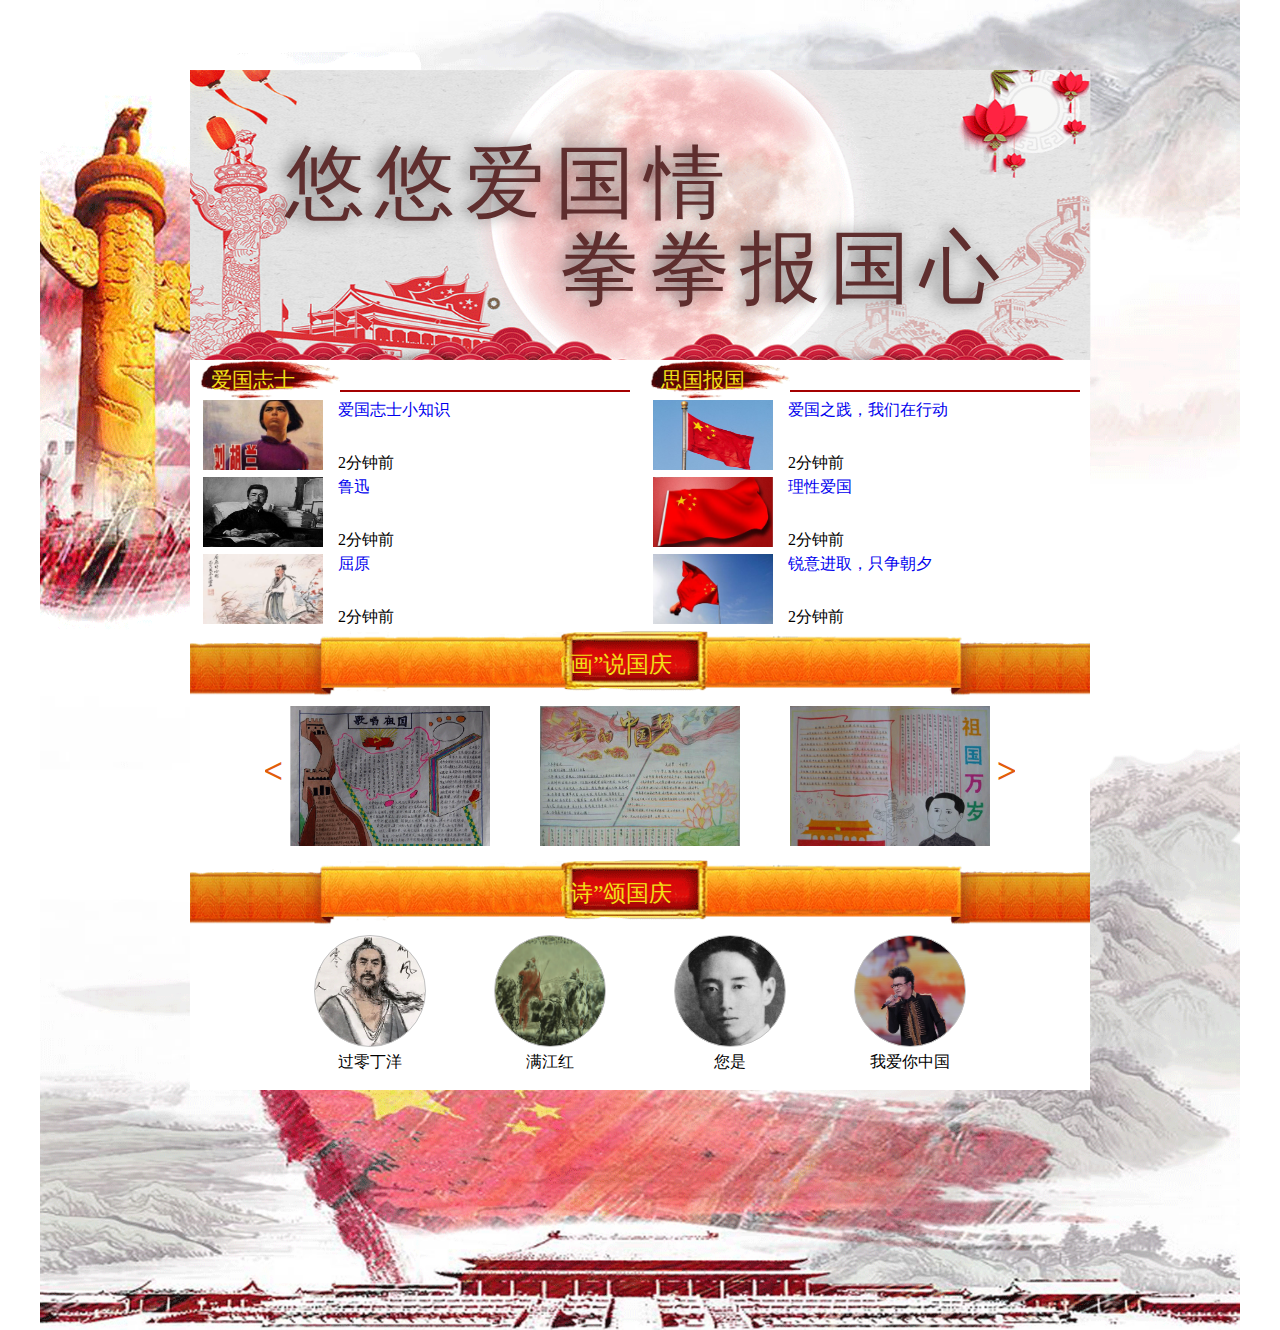
<file: national/nation.html>
<!doctype html>
<html lang="en">
<head>
	<meta charset="UTF-8">
	<title>国庆节</title>
	<link rel="stylesheet" type="text/css" href="nation.css" />
</head>
<body>
	<div class="container">
		<div class="sidebar">			
		</div>
		<div class="main">
			<div class="top">
                <img src="./nation/5.png">
				<p id="p1">悠悠爱国情</p>
				<p id="p2">拳拳报国心</p>
			</div>
			<div class="column1">
				<div class="left">
					<div class="nav">
					    <p>爱国志士</p>	
					</div>
					<div class="line">
					</div>
					<div class="news">
						<div class="up">
							<div class="case">
								<img src="./nation/left_1.png">
							</div>
							<a href="nation1.html"><h3>爱国志士小知识</h3></a>	
							<br><h4>2分钟前</h4>  
						</div>
						<div class="up">
							<div class="case">
								<img src="./nation/left_2.png">
							</div>
							<a href="nation2.html"><h3>鲁迅</h3>
							</a>			
							<br><h4>2分钟前</h4>
						</div>
						<div class="up">
							<div class="case">
								<img src="./nation/left_3.png">
							</div>
							<a href="nation3.html"><h3>屈原</h3>
							</a>			
							<br><h4>2分钟前</h4>
						</div>
					</div>
				</div>
				<div class="right">
					<div class="nav">
					    <p>思国报国</p>	
					</div>
					<div class="line">
					</div>
					<div class="news">
						<div class="up">
							<div class="case">
								<img src="./nation/right_4.png">
							</div>
							<a href="nation4.html"><h3>爱国之践，我们在行动</h3></a>	
							<br><h4>2分钟前</h4>
						</div>
						<div class="up">
							<div class="case">
								<img src="./nation/right_5.png">
							</div>
							<a href="nation5.html"><h3>理性爱国</h3></a>		
							<br><h4>2分钟前</h4>
						</div>
						<div class="up">
							<div class="case">
								<img src="./nation/right_6.png">
							</div>
							<a href="nation6.html"><h3>锐意进取，只争朝夕</h3></a>
							<br><h4>2分钟前</h4>
						</div>
					</div>
				</div>
			</div>
			<div class="column2">
				<div class="nav">
				    <p>“画”说国庆</p>	
				</div>
                <div class="content" id="content">
                    <div id="list" style="left:-500px">
                    	<img src="./nation/07.png" class="set" alt="" title="">
                        <img src="./nation/08.png" class="set" alt="" title="">
                        <img src="./nation/01.png" class="set" alt="" title="">
                        <img src="./nation/02.png" class="set" alt="" title="">
                        <img src="./nation/03.png" class="set" alt="" title="">
                        <img src="./nation/04.png" class="set" alt="" title="">
                        <img src="./nation/05.png" class="set" alt="" title="">
                        <img src="./nation/06.png" class="set" alt="" title="">
                        <img src="./nation/07.png" class="set" alt="" title="">
                        <img src="./nation/08.png" class="set" alt="" title="">
                        <img src="./nation/01.png" class="set" alt="" title="">
                        <img src="./nation/02.png" class="set" alt="" title="">
                        <img src="./nation/03.png" class="set" alt="" title="">
                    </div>
                    <div id="buttons">
                        <span index="1" class="on"></span>
                        <span index="2" class=""></span>
                        <span index="3" class=""></span>
                        <span index="4" class=""></span>
                        <span index="5" class=""></span>
                        <span index="6" class=""></span> 
                        <span index="7" class=""></span> 
                        <span index="8" class=""></span>  
                    </div>
                    <a id="prev" class="arrow"><</a>
                    <a id="next" class="arrow">></a>
                </div>
			</div>
			<div class="column3">
			    <div class="nav">
			        <p>“诗”颂国庆</p>	
				</div>
                <div class="content">
                	<a href="nation7.html">
                		<div class="poem" id="poem1">
                		    <div class="circle" id="circle1"></div>
                		    <p>过零丁洋</p>
                	    </div>
                    </a>
                	<a href="nation8.html">
                		<div class="poem">
                		    <div class="circle" id="circle2"></div>
                		    <p>满江红</p>
                	    </div>
                    </a>
                	<a href="nation9.html">
                		<div class="poem">
                		    <div class="circle" id="circle3"></div>
                		    <p>您是</p>
                	    </div>
                    </a>
                	<a href="nation10.html">
                		<div class="poem">
                		    <div class="circle" id="circle4"></div>
                		    <p>我爱你中国</p>
                	    </div>
                    </a>
                </div>
			</div>
		</div>	
	</div>
	<script type="text/javascript" src="nation.js"></script>

</body>
</html>
</file>
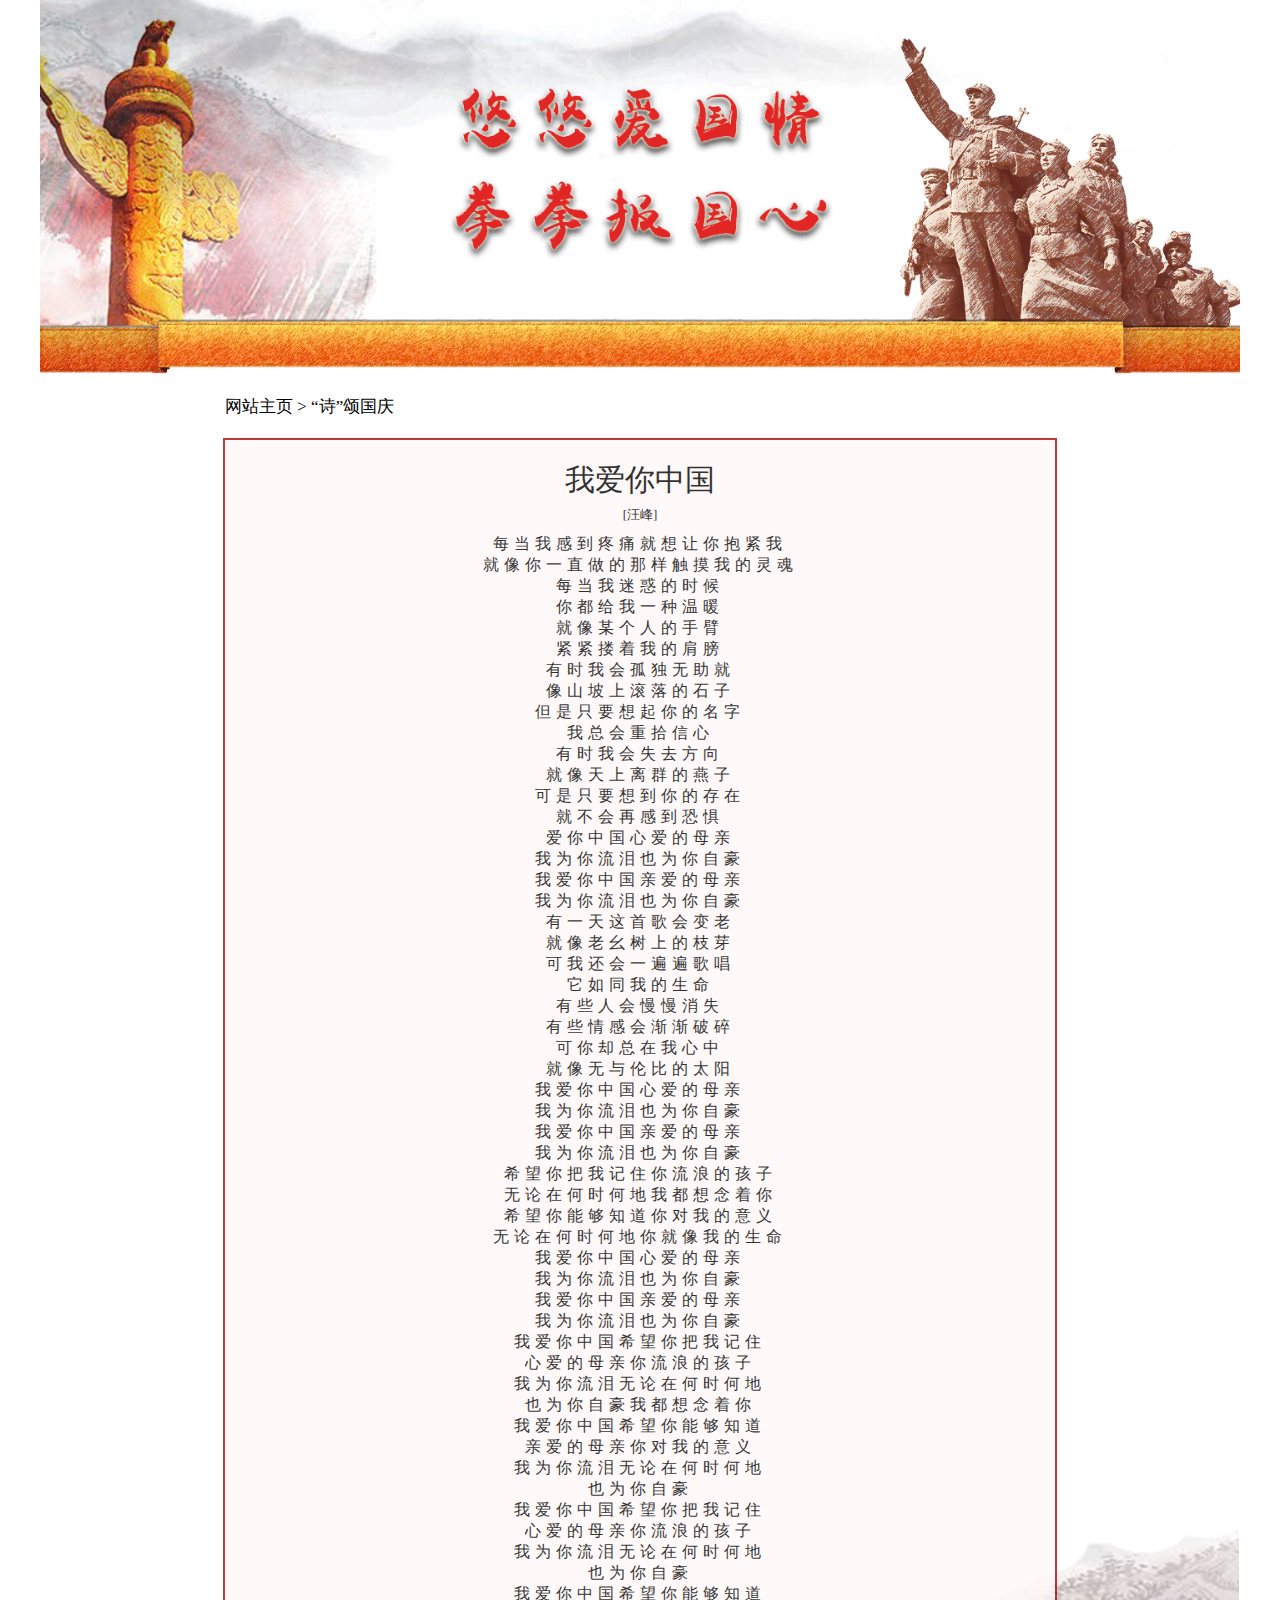
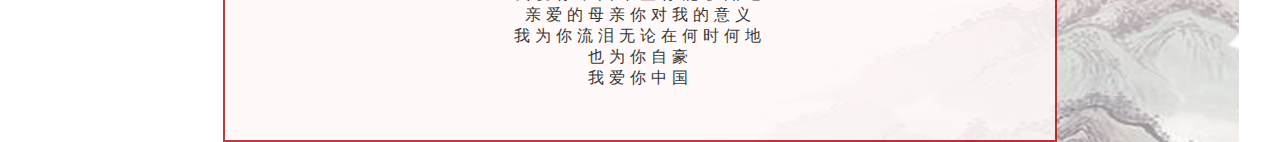
<file: national/nation10.html>
<!doctype html>
<html lang="en">
<head>
	<meta charset="UTF-8">
	<title>nation3</title>
	<link rel="stylesheet" type="text/css" href="h2_nation.css" />
</head>
<body>
	<div class="content">
	    <div class="top">
	    </div>
	    <div class="main" id="main10">
		    <div class="nav">
			    <p>网站主页 > “诗”颂国庆</p>
			</div>   
			<div class="box10">
				<p class="title">我爱你中国</p>
				<p class="name">[汪峰]</p>
				<p class="text">
				    每当我感到疼痛就想让你抱紧我<br>
                    就像你一直做的那样触摸我的灵魂<br>
                    每当我迷惑的时候<br>
                    你都给我一种温暖<br>
                    就像某个人的手臂<br>
                    紧紧搂着我的肩膀<br>
                    有时我会孤独无助就<br>
                    像山坡上滚落的石子<br>
                    但是只要想起你的名字<br>
                    我总会重拾信心<br>
                    有时我会失去方向<br>
                    就像天上离群的燕子<br>
                    可是只要想到你的存在<br>
                    就不会再感到恐惧<br>
                    爱你中国心爱的母亲<br>
                    我为你流泪也为你自豪<br>
                    我爱你中国亲爱的母亲<br>
                    我为你流泪也为你自豪<br>
                    有一天这首歌会变老<br>
                    就像老幺树上的枝芽<br>
                    可我还会一遍遍歌唱<br>
                    它如同我的生命<br>
                    有些人会慢慢消失<br>
                    有些情感会渐渐破碎<br>
                    可你却总在我心中<br>
                    就像无与伦比的太阳<br>
                    我爱你中国心爱的母亲<br>
                    我为你流泪也为你自豪<br>
                    我爱你中国亲爱的母亲<br>
                    我为你流泪也为你自豪<br>
                    希望你把我记住你流浪的孩子<br>
                    无论在何时何地我都想念着你<br>
                    希望你能够知道你对我的意义<br>
                    无论在何时何地你就像我的生命<br>
                    我爱你中国心爱的母亲<br>
                    我为你流泪也为你自豪<br>
                    我爱你中国亲爱的母亲<br>
                    我为你流泪也为你自豪<br>
                    我爱你中国希望你把我记住<br>
                    心爱的母亲你流浪的孩子<br>
                    我为你流泪无论在何时何地<br>
                    也为你自豪我都想念着你<br>
                    我爱你中国希望你能够知道<br>
                    亲爱的母亲你对我的意义<br>
                    我为你流泪无论在何时何地<br>
                    也为你自豪<br>
                    我爱你中国希望你把我记住<br>
                    心爱的母亲你流浪的孩子<br>
                    我为你流泪无论在何时何地<br>
                    也为你自豪<br>
                    我爱你中国希望你能够知道<br>
                    亲爱的母亲你对我的意义<br>
                    我为你流泪无论在何时何地<br>
                    也为你自豪<br>
                    我爱你中国<br>
				</p>
		    </div>
	    </div> 
	</div>
</body>
</html>
</file>
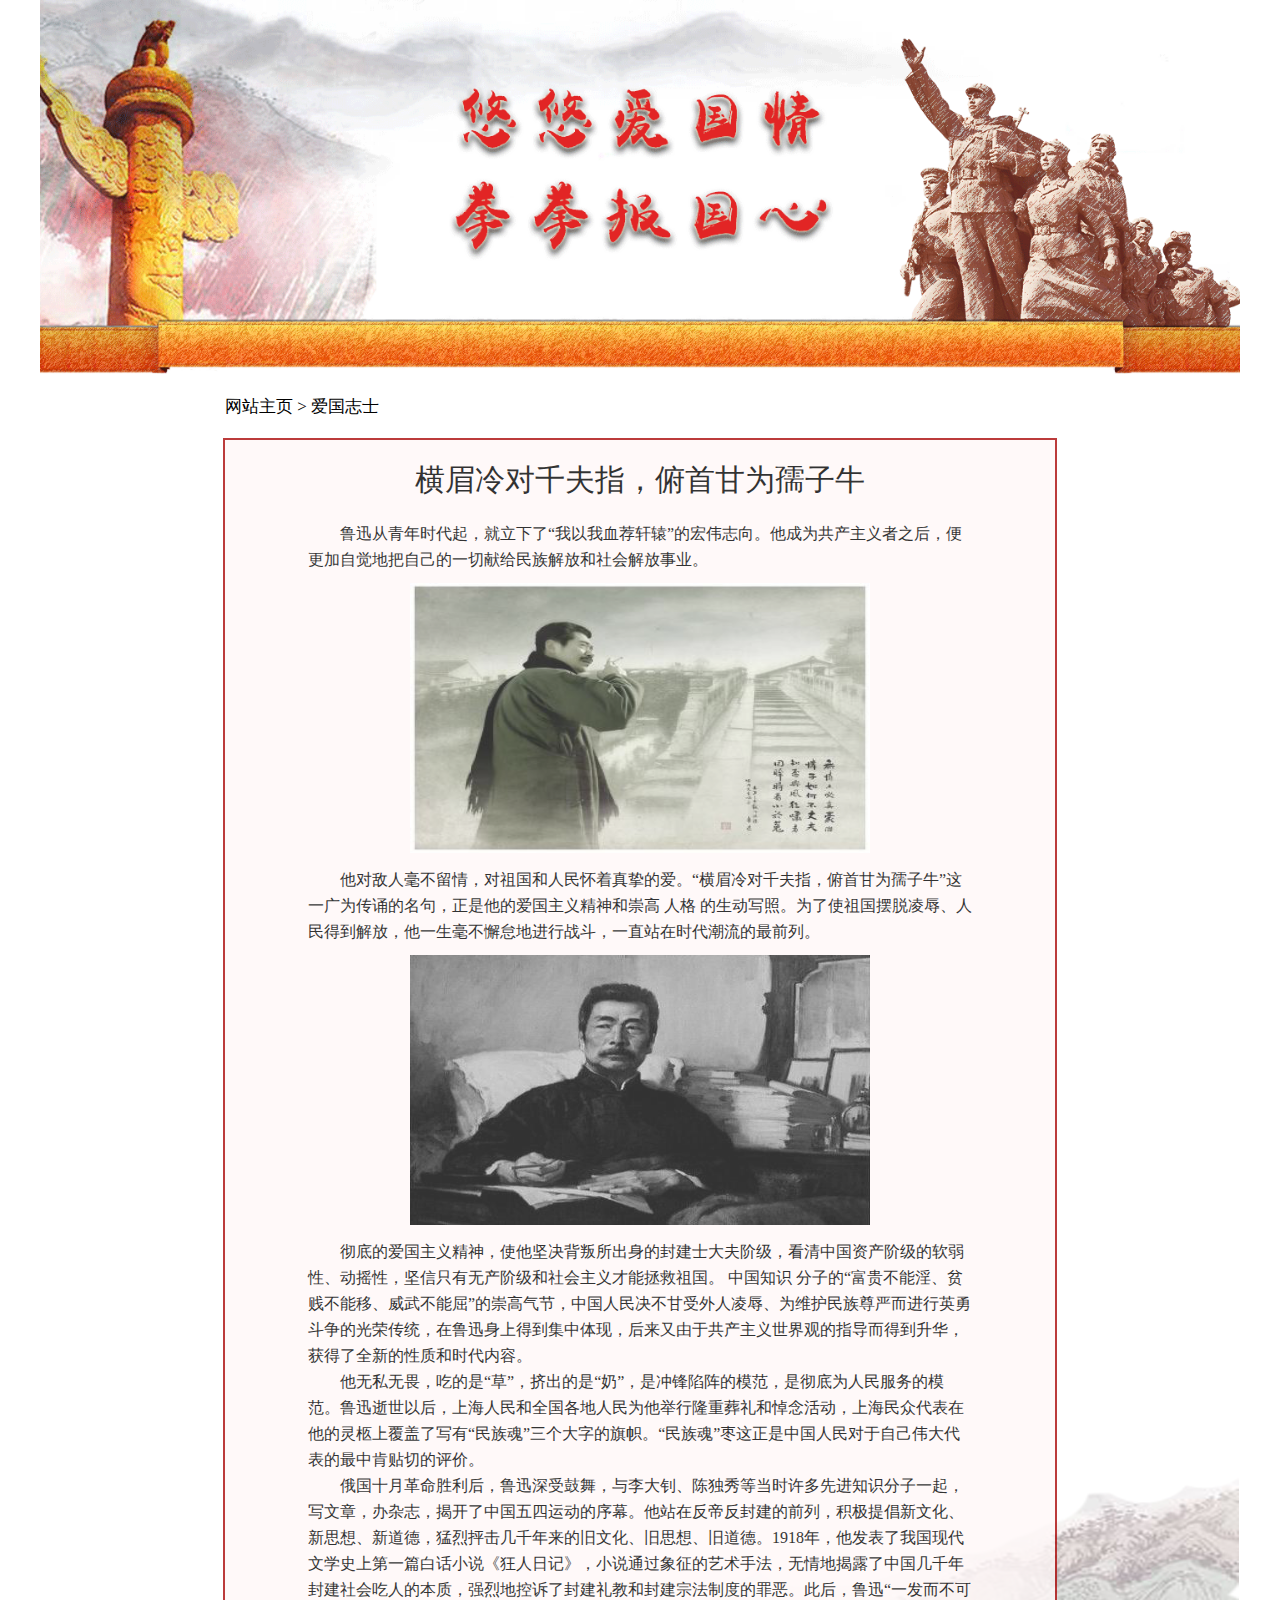
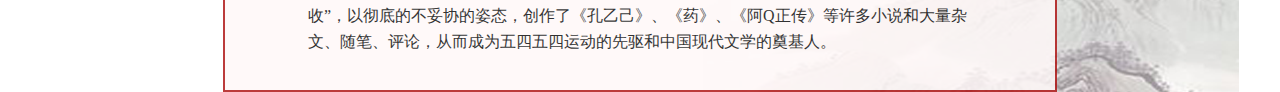
<file: national/nation2.html>
<!DOCTYPE html>
<html lang="en">
<head>
	<meta charset="UTF-8">
	<title>鲁迅</title>
	<link rel="stylesheet" type="text/css" href="h2_nation.css" />
</head>
<body>
    <div class="content">
	    <div class="top">
	    </div>
	    <div class="main" id="main2">
		    <div class="nav">
			    <p>网站主页 > 爱国志士</p>
			</div>   
			<div class="box2">
				<p class="title">横眉冷对千夫指，俯首甘为孺子牛</p>
				<p class="text">
				   　　鲁迅从青年时代起，就立下了“我以我血荐轩辕”的宏伟志向。他成为共产主义者之后，便更加自觉地把自己的一切献给民族解放和社会解放事业。
				</p>
				<img src="./static/2_2_1.png">
				<p class="text">
				    　　他对敌人毫不留情，对祖国和人民怀着真挚的爱。“横眉冷对千夫指，俯首甘为孺子牛”这一广为传诵的名句，正是他的爱国主义精神和崇高 人格 的生动写照。为了使祖国摆脱凌辱、人民得到解放，他一生毫不懈怠地进行战斗，一直站在时代潮流的最前列。
				</p>
					<img src="./static/2_2_2.png">
				<p class="text"> 
				    　　彻底的爱国主义精神，使他坚决背叛所出身的封建士大夫阶级，看清中国资产阶级的软弱性、动摇性，坚信只有无产阶级和社会主义才能拯救祖国。 中国知识 分子的“富贵不能淫、贫贱不能移、威武不能屈”的崇高气节，中国人民决不甘受外人凌辱、为维护民族尊严而进行英勇斗争的光荣传统，在鲁迅身上得到集中体现，后来又由于共产主义世界观的指导而得到升华，获得了全新的性质和时代内容。<br>
                    　　他无私无畏，吃的是“草”，挤出的是“奶”，是冲锋陷阵的模范，是彻底为人民服务的模范。鲁迅逝世以后，上海人民和全国各地人民为他举行隆重葬礼和悼念活动，上海民众代表在他的灵柩上覆盖了写有“民族魂”三个大字的旗帜。“民族魂”枣这正是中国人民对于自己伟大代表的最中肯贴切的评价。<br>
                    　　俄国十月革命胜利后，鲁迅深受鼓舞，与李大钊、陈独秀等当时许多先进知识分子一起，写文章，办杂志，揭开了中国五四运动的序幕。他站在反帝反封建的前列，积极提倡新文化、新思想、新道德，猛烈抨击几千年来的旧文化、旧思想、旧道德。1918年，他发表了我国现代文学史上第一篇白话小说《狂人日记》，小说通过象征的艺术手法，无情地揭露了中国几千年封建社会吃人的本质，强烈地控诉了封建礼教和封建宗法制度的罪恶。此后，鲁迅“一发而不可收”，以彻底的不妥协的姿态，创作了《孔乙己》、《药》、《阿Q正传》等许多小说和大量杂文、随笔、评论，从而成为五四五四运动的先驱和中国现代文学的奠基人。
				</p>
		    </div>
	    </div>
	</div>
</body>
</html>
</file>
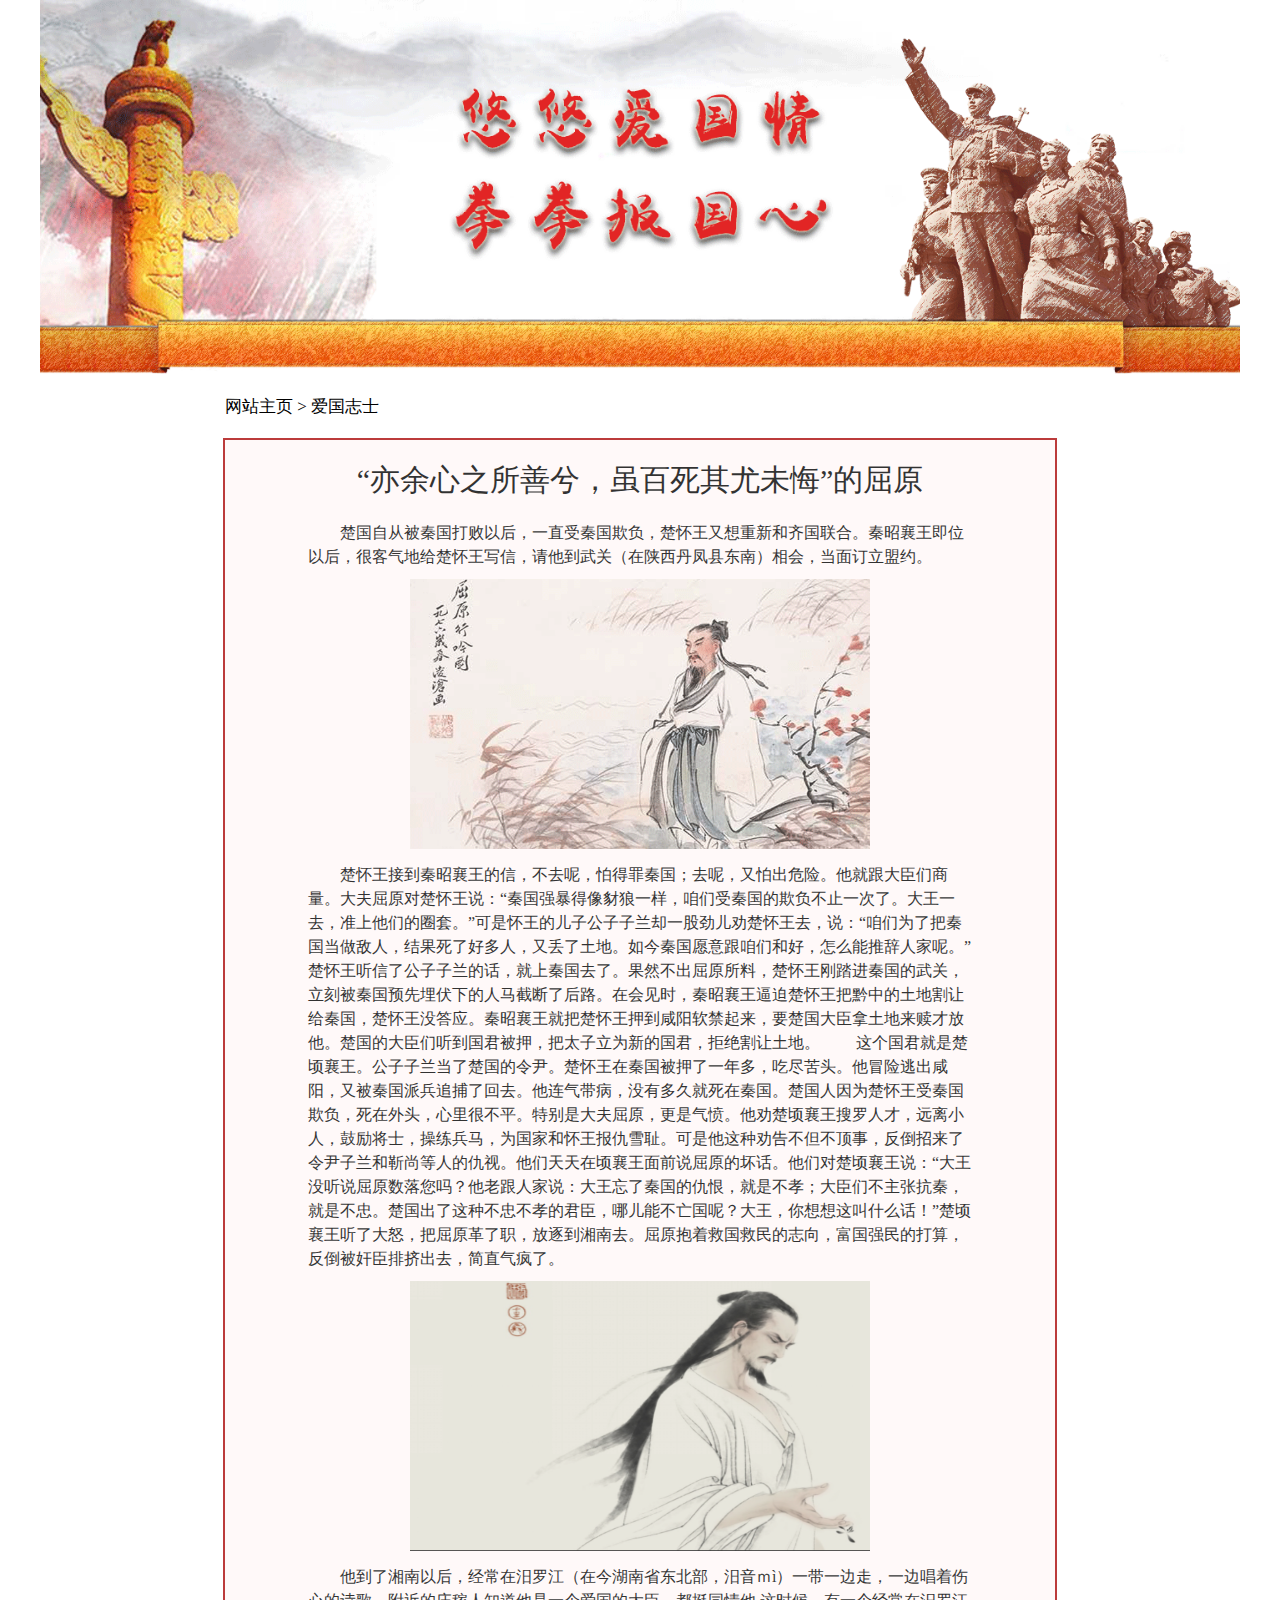
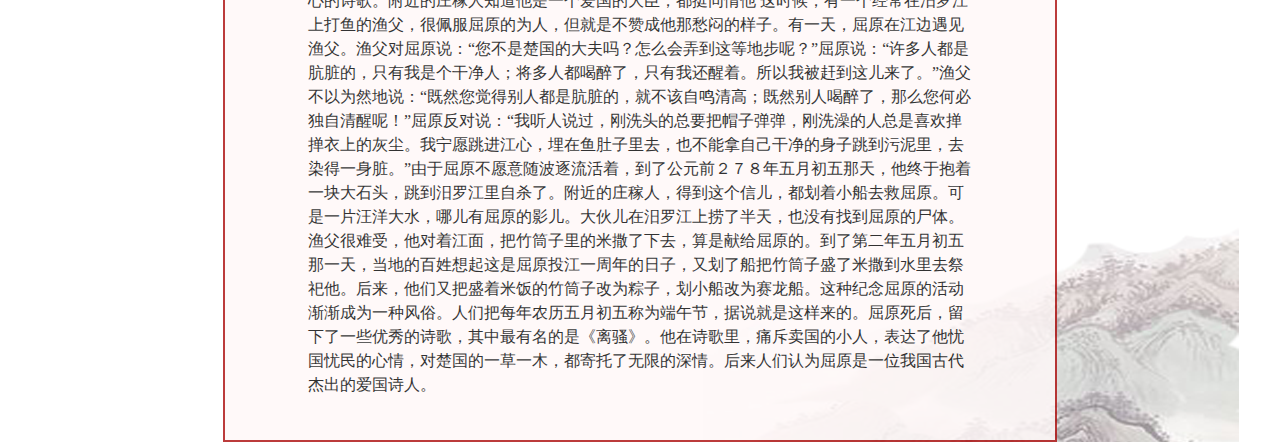
<file: national/nation3.html>
<!doctype html>
<html lang="en">
<head>
	<meta charset="UTF-8">
	<title>屈原</title>
	<link rel="stylesheet" type="text/css" href="h2_nation.css" />
</head>
<body>
	<div class="content">
	    <div class="top">
	    </div>
	    <div class="main" id="main3">
		    <div class="nav">
			    <p>网站主页 > 爱国志士</p>
			</div>   
			<div class="box3">
				<p class="title">“亦余心之所善兮，虽百死其尤未悔”的屈原</p>
				<p class="text">
				    　　楚国自从被秦国打败以后，一直受秦国欺负，楚怀王又想重新和齐国联合。秦昭襄王即位以后，很客气地给楚怀王写信，请他到武关（在陕西丹凤县东南）相会，当面订立盟约。
				</p>
                <img src="./static/2_3_1.png">
				<p class="text">
				    　　楚怀王接到秦昭襄王的信，不去呢，怕得罪秦国；去呢，又怕出危险。他就跟大臣们商量。大夫屈原对楚怀王说：“秦国强暴得像豺狼一样，咱们受秦国的欺负不止一次了。大王一去，准上他们的圈套。”可是怀王的儿子公子子兰却一股劲儿劝楚怀王去，说：“咱们为了把秦国当做敌人，结果死了好多人，又丢了土地。如今秦国愿意跟咱们和好，怎么能推辞人家呢。”楚怀王听信了公子子兰的话，就上秦国去了。果然不出屈原所料，楚怀王刚踏进秦国的武关，立刻被秦国预先埋伏下的人马截断了后路。在会见时，秦昭襄王逼迫楚怀王把黔中的土地割让给秦国，楚怀王没答应。秦昭襄王就把楚怀王押到咸阳软禁起来，要楚国大臣拿土地来赎才放他。楚国的大臣们听到国君被押，把太子立为新的国君，拒绝割让土地。
                    　　这个国君就是楚顷襄王。公子子兰当了楚国的令尹。楚怀王在秦国被押了一年多，吃尽苦头。他冒险逃出咸阳，又被秦国派兵追捕了回去。他连气带病，没有多久就死在秦国。楚国人因为楚怀王受秦国欺负，死在外头，心里很不平。特别是大夫屈原，更是气愤。他劝楚顷襄王搜罗人才，远离小人，鼓励将士，操练兵马，为国家和怀王报仇雪耻。可是他这种劝告不但不顶事，反倒招来了令尹子兰和靳尚等人的仇视。他们天天在顷襄王面前说屈原的坏话。他们对楚顷襄王说：“大王没听说屈原数落您吗？他老跟人家说：大王忘了秦国的仇恨，就是不孝；大臣们不主张抗秦，就是不忠。楚国出了这种不忠不孝的君臣，哪儿能不亡国呢？大王，你想想这叫什么话！”楚顷襄王听了大怒，把屈原革了职，放逐到湘南去。屈原抱着救国救民的志向，富国强民的打算，反倒被奸臣排挤出去，简直气疯了。
				</p>
				<img src="./static/2_3_2.png">
				<p class="text"> 
				    　　他到了湘南以后，经常在汨罗江（在今湖南省东北部，汨音ｍì）一带一边走，一边唱着伤心的诗歌。附近的庄稼人知道他是一个爱国的大臣，都挺同情他 这时候，有一个经常在汨罗江上打鱼的渔父，很佩服屈原的为人，但就是不赞成他那愁闷的样子。有一天，屈原在江边遇见渔父。渔父对屈原说：“您不是楚国的大夫吗？怎么会弄到这等地步呢？”屈原说：“许多人都是肮脏的，只有我是个干净人；将多人都喝醉了，只有我还醒着。所以我被赶到这儿来了。”渔父不以为然地说：“既然您觉得别人都是肮脏的，就不该自鸣清高；既然别人喝醉了，那么您何必独自清醒呢！”屈原反对说：“我听人说过，刚洗头的总要把帽子弹弹，刚洗澡的人总是喜欢掸掸衣上的灰尘。我宁愿跳进江心，埋在鱼肚子里去，也不能拿自己干净的身子跳到污泥里，去染得一身脏。”由于屈原不愿意随波逐流活着，到了公元前２７８年五月初五那天，他终于抱着一块大石头，跳到汨罗江里自杀了。附近的庄稼人，得到这个信儿，都划着小船去救屈原。可是一片汪洋大水，哪儿有屈原的影儿。大伙儿在汨罗江上捞了半天，也没有找到屈原的尸体。渔父很难受，他对着江面，把竹筒子里的米撒了下去，算是献给屈原的。到了第二年五月初五那一天，当地的百姓想起这是屈原投江一周年的日子，又划了船把竹筒子盛了米撒到水里去祭祀他。后来，他们又把盛着米饭的竹筒子改为粽子，划小船改为赛龙船。这种纪念屈原的活动渐渐成为一种风俗。人们把每年农历五月初五称为端午节，据说就是这样来的。屈原死后，留下了一些优秀的诗歌，其中最有名的是《离骚》。他在诗歌里，痛斥卖国的小人，表达了他忧国忧民的心情，对楚国的一草一木，都寄托了无限的深情。后来人们认为屈原是一位我国古代杰出的爱国诗人。
				</p>
		    </div>
	    </div>    
	</div>
</body>
</html>
</file>
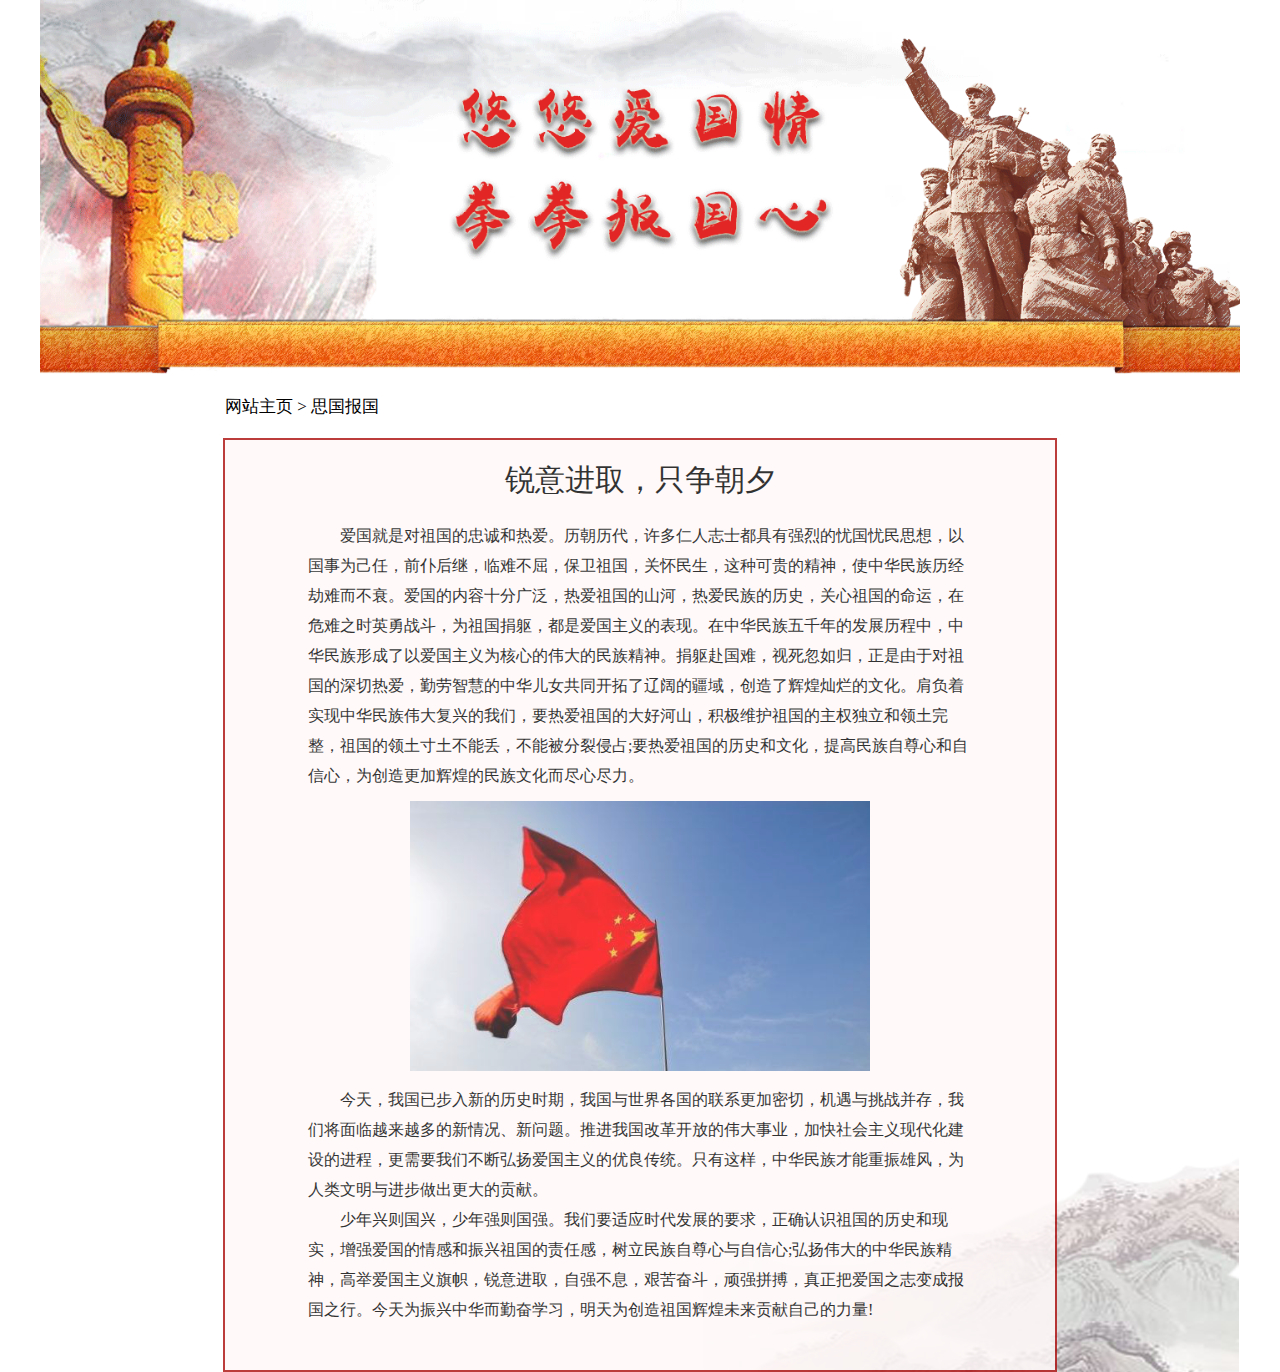
<file: national/nation6.html>
<!doctype html>
<html lang="en">
<head>
	<meta charset="UTF-8">
	<title>锐意进取，只争朝夕</title>
	<link rel="stylesheet" type="text/css" href="h2_nation.css" />
</head>
<body>
	<div class="content">
	    <div class="top">
	    </div>
	    <div class="main" id="main6">
		    <div class="nav">
			    <p>网站主页 > 思国报国</p>
			</div>   
			<div class="box6">
				<p class="title">锐意进取，只争朝夕</p>
				<p class="text">
				    　　爱国就是对祖国的忠诚和热爱。历朝历代，许多仁人志士都具有强烈的忧国忧民思想，以国事为己任，前仆后继，临难不屈，保卫祖国，关怀民生，这种可贵的精神，使中华民族历经劫难而不衰。爱国的内容十分广泛，热爱祖国的山河，热爱民族的历史，关心祖国的命运，在危难之时英勇战斗，为祖国捐躯，都是爱国主义的表现。在中华民族五千年的发展历程中，中华民族形成了以爱国主义为核心的伟大的民族精神。捐躯赴国难，视死忽如归，正是由于对祖国的深切热爱，勤劳智慧的中华儿女共同开拓了辽阔的疆域，创造了辉煌灿烂的文化。肩负着实现中华民族伟大复兴的我们，要热爱祖国的大好河山，积极维护祖国的主权独立和领土完整，祖国的领土寸土不能丢，不能被分裂侵占;要热爱祖国的历史和文化，提高民族自尊心和自信心，为创造更加辉煌的民族文化而尽心尽力。
				</p>
				<img src="./static/2_6.png">
				<p class="text"> 
				    　　今天，我国已步入新的历史时期，我国与世界各国的联系更加密切，机遇与挑战并存，我们将面临越来越多的新情况、新问题。推进我国改革开放的伟大事业，加快社会主义现代化建设的进程，更需要我们不断弘扬爱国主义的优良传统。只有这样，中华民族才能重振雄风，为人类文明与进步做出更大的贡献。<br>
                    　　少年兴则国兴，少年强则国强。我们要适应时代发展的要求，正确认识祖国的历史和现实，增强爱国的情感和振兴祖国的责任感，树立民族自尊心与自信心;弘扬伟大的中华民族精神，高举爱国主义旗帜，锐意进取，自强不息，艰苦奋斗，顽强拼搏，真正把爱国之志变成报国之行。今天为振兴中华而勤奋学习，明天为创造祖国辉煌未来贡献自己的力量!
				</p>
		    </div>
	    </div>    
	</div>
</body>
</html>
</file>
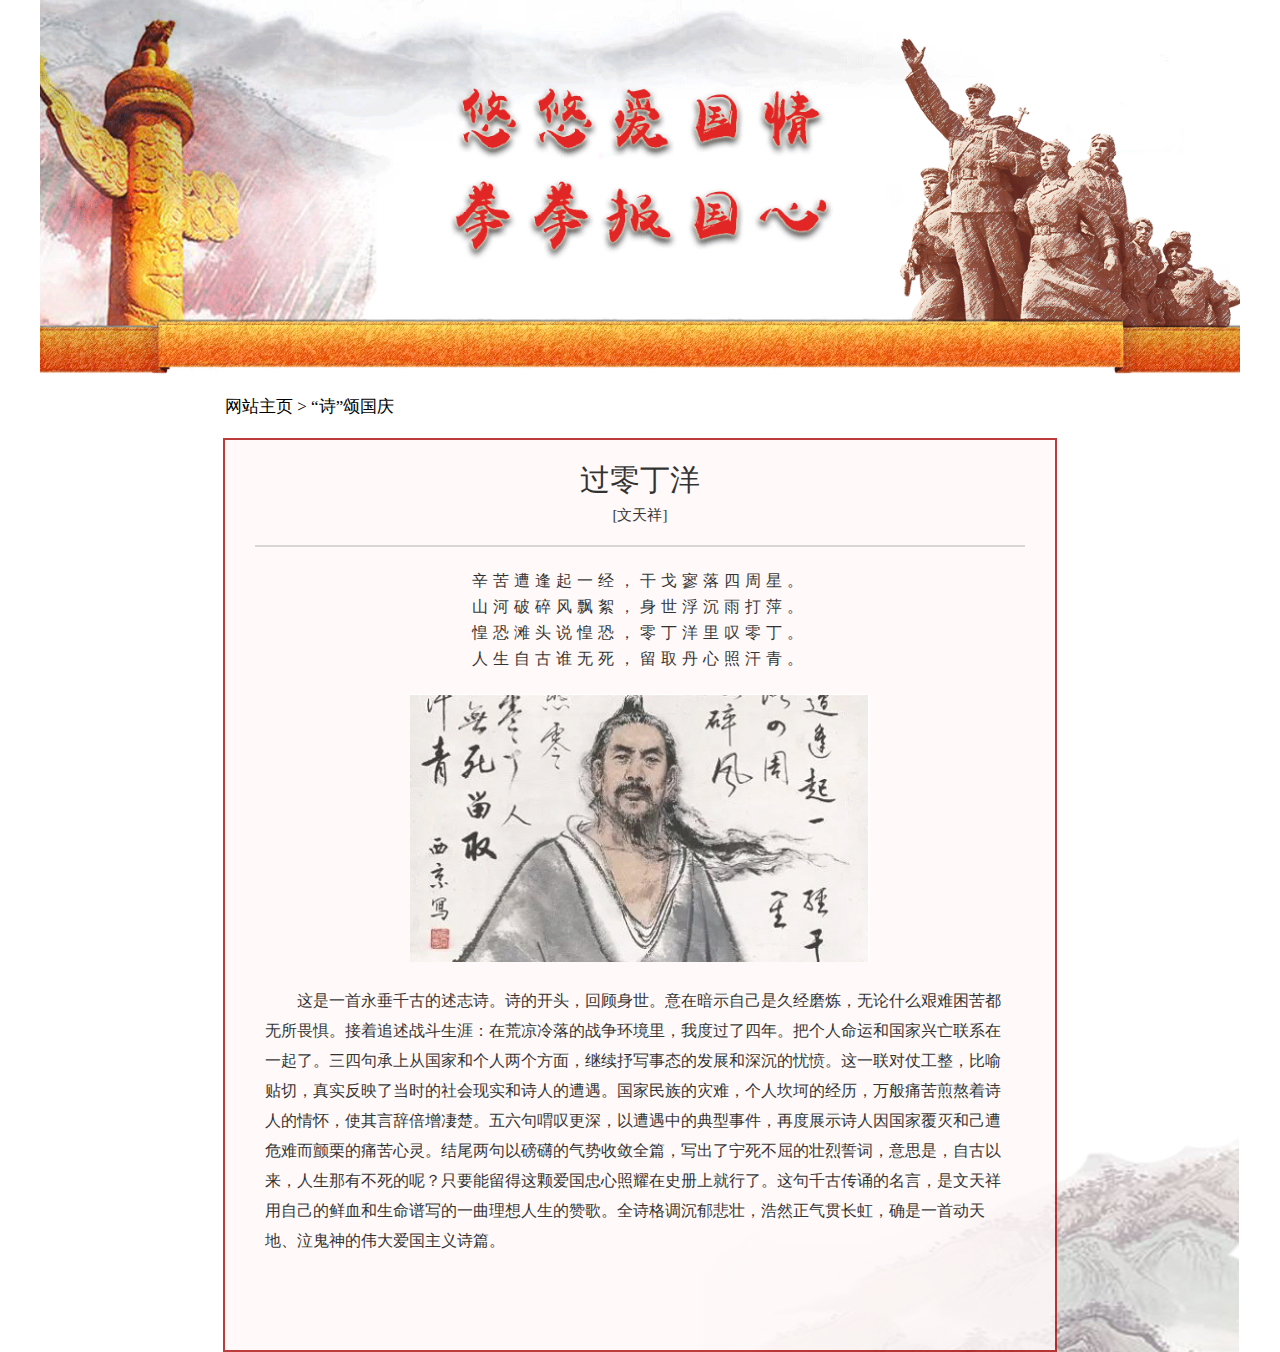
<file: national/nation7.html>
<!doctype html>
<html lang="en">
<head>
	<meta charset="UTF-8">
	<title>过零丁洋</title>
	<link rel="stylesheet" type="text/css" href="h2_nation.css" />
</head>
<body>
	<div class="content">
	    <div class="top">
	    </div>
	    <div class="main" id="main7">
		    <div class="nav">
			    <p>网站主页 > “诗”颂国庆</p>
			</div>   
			<div class="box7">
				<p class="title">过零丁洋</p>
				<p class="name">[文天祥]</p>
				<div class="line">	
				</div>
				<p class="text">
				    辛苦遭逢起一经，干戈寥落四周星。</br>
				    山河破碎风飘絮，身世浮沉雨打萍。</br> 
				    惶恐滩头说惶恐，零丁洋里叹零丁。</br>
				    人生自古谁无死，留取丹心照汗青。</br>
				</p>
				<div class="figure">
					<img src="./static/2_7.png">
				</div>
				<p class="explain"> 
				    这是一首永垂千古的述志诗。诗的开头，回顾身世。意在暗示自己是久经磨炼，无论什么艰难困苦都无所畏惧。接着追述战斗生涯：在荒凉冷落的战争环境里，我度过了四年。把个人命运和国家兴亡联系在一起了。三四句承上从国家和个人两个方面，继续抒写事态的发展和深沉的忧愤。这一联对仗工整，比喻贴切，真实反映了当时的社会现实和诗人的遭遇。国家民族的灾难，个人坎坷的经历，万般痛苦煎熬着诗人的情怀，使其言辞倍增凄楚。五六句喟叹更深，以遭遇中的典型事件，再度展示诗人因国家覆灭和己遭危难而颤栗的痛苦心灵。结尾两句以磅礴的气势收敛全篇，写出了宁死不屈的壮烈誓词，意思是，自古以来，人生那有不死的呢？只要能留得这颗爱国忠心照耀在史册上就行了。这句千古传诵的名言，是文天祥用自己的鲜血和生命谱写的一曲理想人生的赞歌。全诗格调沉郁悲壮，浩然正气贯长虹，确是一首动天地、泣鬼神的伟大爱国主义诗篇。
				</p>
		    </div>
	    </div>
	    
	</div>
</body>
</html>
</file>
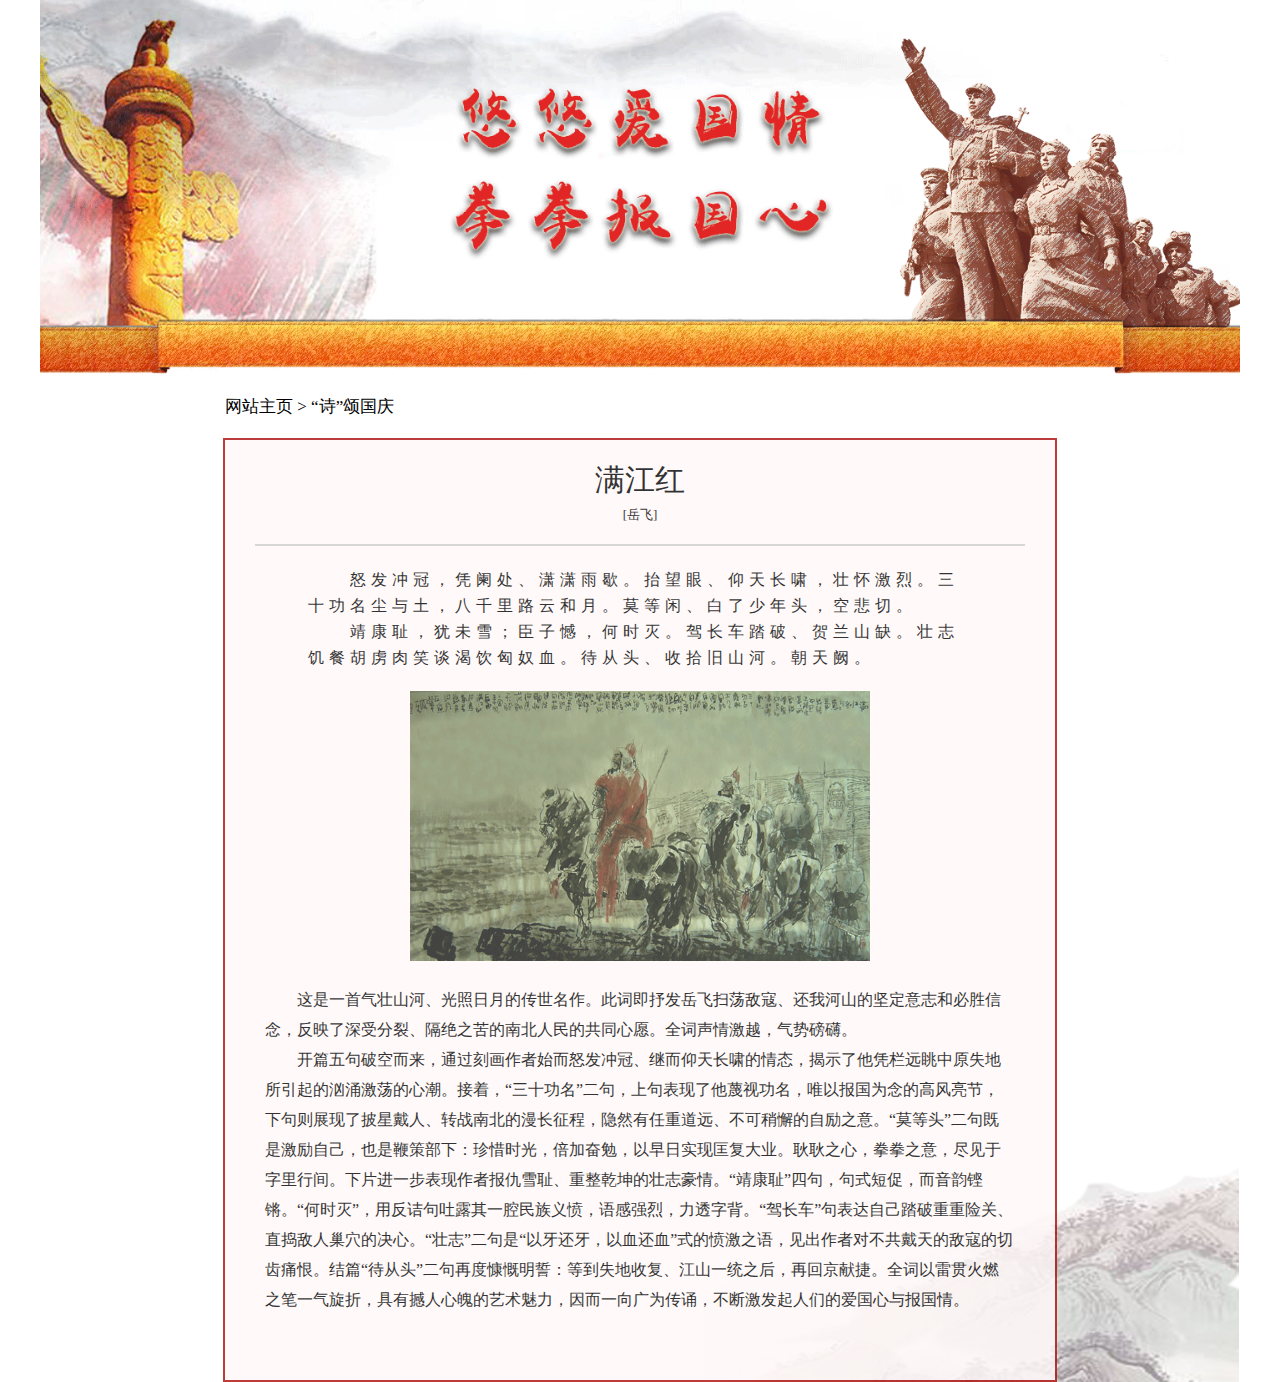
<file: national/nation8.html>
<!doctype html>
<html lang="en">
<head>
	<meta charset="UTF-8">
	<title>满江红</title>
	<link rel="stylesheet" type="text/css" href="h2_nation.css" />
</head>
<body>
	<div class="content">
	    <div class="top">
	    </div>
	    <div class="main" id="main8">
		    <div class="nav">
			    <p>网站主页 > “诗”颂国庆</p>
			</div>   
			<div class="box8">
				<p class="title">满江红</p>
				<p class="name">[岳飞]</p>
				<div class="line">	
				</div>
				<p class="text">
				    　　怒发冲冠，凭阑处、潇潇雨歇。抬望眼、仰天长啸，壮怀激烈。三十功名尘与土，八千里路云和月。莫等闲、白了少年头，空悲切。<br>
                    　　靖康耻，犹未雪；臣子憾，何时灭。驾长车踏破、贺兰山缺。壮志饥餐胡虏肉笑谈渴饮匈奴血。待从头、收拾旧山河。朝天阙。
				</p>
				<div class="figure">
					<img src="./static/2_8.png">
				</div>
				<p class="explain"> 
				    这是一首气壮山河、光照日月的传世名作。此词即抒发岳飞扫荡敌寇、还我河山的坚定意志和必胜信念，反映了深受分裂、隔绝之苦的南北人民的共同心愿。全词声情激越，气势磅礴。<br>
                    　　开篇五句破空而来，通过刻画作者始而怒发冲冠、继而仰天长啸的情态，揭示了他凭栏远眺中原失地所引起的汹涌激荡的心潮。接着，“三十功名”二句，上句表现了他蔑视功名，唯以报国为念的高风亮节，下句则展现了披星戴人、转战南北的漫长征程，隐然有任重道远、不可稍懈的自励之意。“莫等头”二句既是激励自己，也是鞭策部下：珍惜时光，倍加奋勉，以早日实现匡复大业。耿耿之心，拳拳之意，尽见于字里行间。下片进一步表现作者报仇雪耻、重整乾坤的壮志豪情。“靖康耻”四句，句式短促，而音韵铿锵。“何时灭”，用反诘句吐露其一腔民族义愤，语感强烈，力透字背。“驾长车”句表达自己踏破重重险关、直捣敌人巢穴的决心。“壮志”二句是“以牙还牙，以血还血”式的愤激之语，见出作者对不共戴天的敌寇的切齿痛恨。结篇“待从头”二句再度慷慨明誓：等到失地收复、江山一统之后，再回京献捷。全词以雷贯火燃之笔一气旋折，具有撼人心魄的艺术魅力，因而一向广为传诵，不断激发起人们的爱国心与报国情。
				</p>
		    </div>
	    </div>   
	</div>
</body>
</html>
</file>
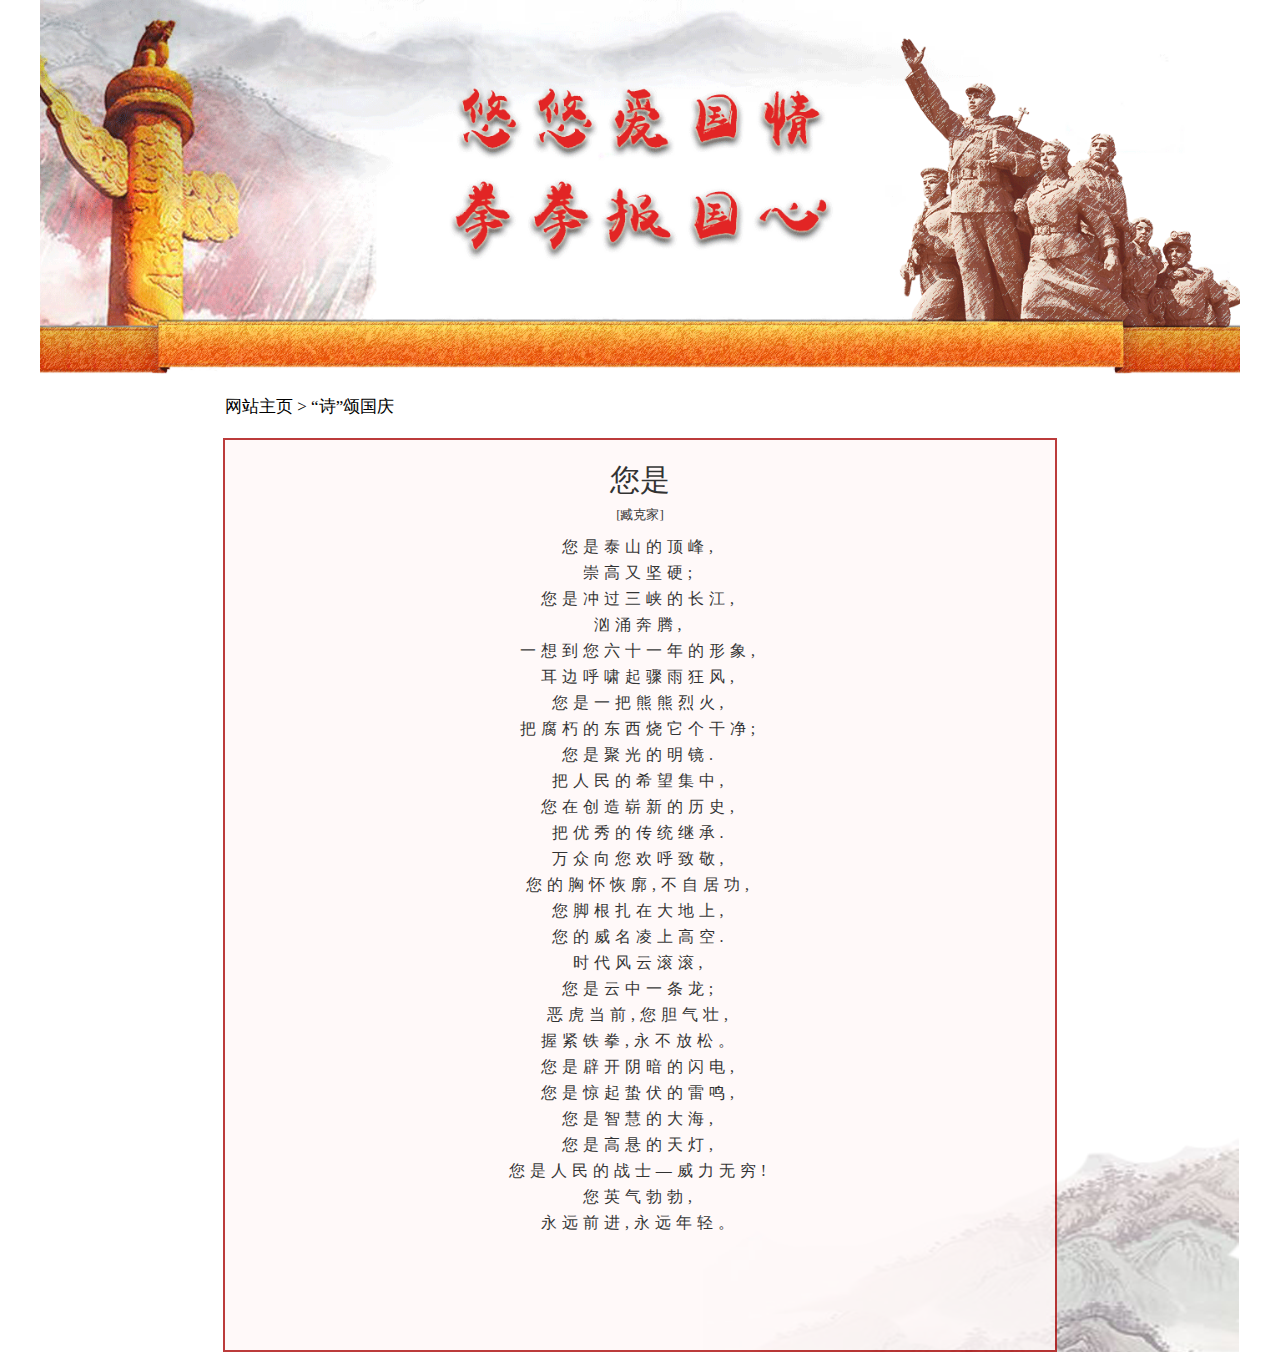
<file: national/nation9.html>
<!doctype html>
<html lang="en">
<head>
	<meta charset="UTF-8">
	<title>您是</title>
	<link rel="stylesheet" type="text/css" href="h2_nation.css" />
</head>
<body>
	<div class="content">
	    <div class="top">
	    </div>
	    <div class="main" id="main9">
		    <div class="nav">
			    <p>网站主页 > “诗”颂国庆</p>
			</div>   
			<div class="box9">
				<p class="title">您是</p>
				<p class="name">[臧克家]</p>
				<p class="text">
				    您是泰山的顶峰,<br>
                    崇高又坚硬;<br>
                    您是冲过三峡的长江,<br>
                    汹涌奔腾,<br>
                    一想到您六十一年的形象,<br>
                    耳边呼啸起骤雨狂风,<br>
                    您是一把熊熊烈火,<br>
                    把腐朽的东西烧它个干净;<br>
                    您是聚光的明镜.<br>
                    把人民的希望集中,<br>
                    您在创造崭新的历史,<br>
                    把优秀的传统继承.<br>
                    万众向您欢呼致敬,<br>
                    您的胸怀恢廓,不自居功,<br>
                    您脚根扎在大地上,<br>
                    您的威名凌上高空.<br>
                    时代风云滚滚,<br>
                    您是云中一条龙;<br>
                    恶虎当前,您胆气壮,<br>
                    握紧铁拳,永不放松。<br>
                    您是辟开阴暗的闪电,<br>
                    您是惊起蛰伏的雷鸣,<br>
                    您是智慧的大海,<br>
                    您是高悬的天灯,<br>
                    您是人民的战士—威力无穷!<br>
                    您英气勃勃,<br>
                    永远前进,永远年轻。<br>
				</p>
		    </div>
	    </div>
	    
	</div>
</body>
</html>
</file>
<file: national/nation.css>
*{
    margin: 0;
    padding: 0;
}
.container{
    background: url(./nation/2.png) no-repeat;
    background-size: 100%;
    width: 1200px;
    height: 1330px;
    position: relative;
    margin: 0 auto;
}
.container .sidebar{
	background: url(./nation/1.png) no-repeat -240px 50px;
	background-size: 100%;
	width: 630px;
	height: 630px;
}
.container .main{
	width: 75%;
	height: 1020px;
	margin: 0 auto;
	margin-top: -560px;
	background-color: #fff;
}
.container .main .top{
	position: relative;
	height: 290px;
}
.container .main .top img{
	width: 905px;
	height: 290px;
	float: left;
}
#p1{
    font-size: 80px;
    color: #5f2e2e;
    letter-spacing: 10px;
    font-family: YuWeiLiShuJT;
    text-shadow: -5px 0px 15px #696969;
    position: absolute;
    margin-top: 60px;
    margin-left: 95px;
}
#p2{
    font-size: 80px;
    color: #5f2e2e;
    letter-spacing: 10px;
    font-family: YuWeiLiShuJT;
    text-shadow: -5px 0px 15px #696969;
    position: absolute;
    margin-top: 145px;
    margin-left: 370px;
}
.container .main .column1{
	height: 270px;
}
.container .main .column1 .left{
	width: 50%;
	float: left;
}
.container .main .column1 .left .nav{
    background: url(./nation/3.png) no-repeat;
    background-size: 100%;
    height: 40px;
    width: 140px;
    float: left;
    margin-left: 10px;
}
.container .main .column1 .left .nav p{
	font-size: 21px;
    margin-top: 6px;
    margin-left: 11px;
	color: #f2e018;
	font-family: STXingkai;
}
.container .main .column1 .left .line{
    width: 290px;
    height: 2px;
    background-color: #a40000;
    float: left;
    margin-top: 30px;
}
.container .main .column1 .right{
	width: 50%;
	float: left;
}
.container .main .column1 .right .nav{
    background: url(./nation/3.png) no-repeat;
    background-size: 100%;
    height: 40px;
    width: 140px;
    float: left;
    margin-left: 10px;;
}
.container .main .column1 .right .nav p{
	font-size: 21px;
    margin-top: 6px;
    margin-left: 11px;
	color: #f2e018;
	position: absolute;
	font-family: STXingkai;
}
.container .main .column1 .right .line{
    width: 290px;
    height: 2px;
    background-color: #a40000;
    float: left;
    margin-top: 30px;
}
.container .main .column1 .news{
	width: 450px;
	height: 231px;
	float: left;
}
.container .main .column1 .up{
	height: 77px;
}
.container .main .column1 .up h3{
	font-size: 16px;
	width: 260px;
    float: left;
    margin-left: 10px; 
    font-weight: normal;
}
.container .main .column1 .up h4{
    margin-left: 10px;
    margin-top: 32px;
    float: left;
    font-weight: lighter;
}
.container .main .column1 .case{
	width: 125px;
	height: 75px;
	margin-left: 13px;
	float: left;
}
.container .main .column1 .case img{
	width: 120px;
	height: 70px;
}
.container .main .column2{
	height: 230px;
}
.container .main .column2 .nav{
	background: url(./nation/4.png) no-repeat;
	background-size: 100%;
	width: 100%;
	height: 65px;
    float: left;
}
.container .main .column2 .nav p{
	font-size: 23px;
    margin-left: 370px;
    margin-top: 18px;
	color: #f2e018;
	font-family: STXingkai;
}
#content{
    width: 750px;
    height: 150px;
    overflow: hidden;
    position: relative;
    margin: 0 auto;
}
#list{
    width: 3250px;
    height: 150px;
    margin-top: 10px;
    position: absolute;
    z-index: 1;
}
#list img{
	width: 200px;
	height: 150px; 
    float: left;
    margin-left: 25px;
    margin-right: 25px;
}
.arrow{
    position: absolute;
    width: 26px;
    height: 26px;
    line-height: 20px;
    top: 65px;
    z-index: 2;
    font-size: 36px;
    text-align: center;
    font-weight: bold;
    color: #e25d0a;
}            
#prev{
    left: -5px;
}
#next{
    right: -5px;
}
#content:hover .arrow{
    cursor: pointer;
}
.container .main .column3{
	height: 230px;
}
.container .main .column3 .nav{
	background: url(./nation/4.png) no-repeat;
	background-size: 100%;
	width: 100%;
	height: 75px;
	float: left;
}
.container .main .column3 .nav p{
	font-size: 23px;
    margin-left: 370px;
    margin-top: 18px;
	color: #f2e018;
	font-family: STXingkai;
}
.container .main .column3 .content{
	width: 80%;
	height: 150px;
	margin: 0 auto;
}
.container .main .column3 .content p{
	color: #000;
    font-size: 16px;
}
.container .main .column3 .content .poem{
	width: 25%;
	height: 150px;
	float: left;
	text-align: center;
}
.container .main .column3 .content .poem .circle{
	width: 110px;
	height: 110px;
	margin: 0 auto;
	margin-bottom: 5px;
	border-radius: 60px;
	border:solid rgb(192,192,192) 1px;
}
#circle1{
	background: url(./nation/poem_1.png);    
	background-size: 100%;
}
#circle2{
	background: url(./nation/poem_2.png);    
	background-size: 100%;
}
#circle3{
	background: url(./nation/poem_3.png);    
	background-size: 100%;
}
#circle4{
	background: url(./nation/poem_4.png);    
	background-size: 100%;
}
</file>
<file: national/h2_nation.css>
*{
    margin: 0;
    padding: 0;
    font-family: Microsoft YaHei;
}
.content{
	width: 1200px;
    height: 1330px;
    margin: 0 auto;
}
.top{
    background: url(./static/2_1.png) no-repeat;
    width: 100%;
    height: 375px;
    float: left;
    background-size: 100%; 
}
.content .main{
	width: 100%;
	float: left;
    background: url(./static/2_3.png) no-repeat;
	background-position: right bottom;
}
.content .main .nav p{
    font-size: 17px;
    color: #000;
    font-weight: lighter;
    margin: 20px 0px 20px 185px;
}

#main1{
	display: block;
}
.content .main .box1{
	width: 830px;
	height: 1550px;
	margin: 0 auto;
	border: 2px solid #ac0b0b;
	background-color: #fff8f8;
	text-align: center;
	opacity: 0.8;
}
.content .main .box1 .title{
	margin-top: 20px;
	margin-bottom: 20px;
	font-size: 30px;
}
.content .main .box1 .text{
	width: 80%;
	margin: 0 auto;
	text-align: left;
	font-size: 16px;
	line-height: 26px;
}
.content .main .box1 .subtitle{
    font-size: 19px;
    font-weight: 700; 
    margin-top: 10px;
    margin-bottom: 10px;
}
.content .main .box1 .pic1{
	width: 190px;
	height: 230px;
	float: left;
}
.content .main .box1 .pic2{
	width: 250px;
	height: 170px;
	float: right;
}
.content .main .box1 .pic3{
	width: 250px;
	height: 170px;
	float: left;
}
.content .main .box1 img{
	margin: 5px 10px 5px 10px;
}
#text1{
	margin-top: 10px;
}

#main2{
	display: block;
}
.content .main .box2{
	width: 830px;
	height: 1250px;
	margin: 0 auto;
	border: 2px solid #ac0b0b;
	background-color: #fff8f8;
	text-align: center;
	opacity: 0.8;
}
.content .main .box2 .title{
	margin-top: 20px;
	margin-bottom: 20px;
	font-size: 30px;
}
.content .main .box2 .text{
	width: 80%;
	margin: 0 auto;
	text-align: left;
	font-size: 16px;
	line-height: 26px;
}
.content .main .box2 img{
	margin-top: 10px;
	margin-bottom: 10px;
	width: 460px;
	height: 270px;
}

#main3{
	display: block;
}
.content .main .box3{
	width: 830px;
	height: 1600px;
	margin: 0 auto;
	border: 2px solid #ac0b0b;
	background-color: #fff8f8;
	text-align: center;
	opacity: 0.8;
}
.content .main .box3 img{
	width: 460px;
	height: 270px;
	margin-top: 10px;
	margin-bottom: 10px;
}
.content .main .box3 .title{
	margin-top: 20px;
	margin-bottom: 20px;
	font-size: 30px;
}

.content .main .box3 .text{
	width: 80%;
	margin: 0 auto;
	text-align: left;
	font-size: 16px;
	line-height: 24px;
}

#main4{
	display: block;
}
.content .main .box4{
	width: 830px;
	height: 910px;
	margin: 0 auto;
	border: 2px solid #ac0b0b;
	background-color: #fff8f8;
	text-align: center;
	opacity: 0.8;
}
.content .main .box4 .title{
	margin-top: 20px;
	margin-bottom: 20px;
	font-size: 30px;
}
.content .main .box4 .text{
	width: 80%;
	margin: 0 auto;
	font-size: 16px;
	line-height: 26px;
	text-align: left;
}
.content .main .box4 img{
	width: 460px;
	height: 270px;
	margin-top: 20px;
	margin-bottom: 20px;
}

#main5{
	display: block;
}
.content .main .box5{
	width: 830px;
	height: 1150px;
	margin: 0 auto;
	border: 2px solid #ac0b0b;
	background-color: #fff8f8;
	text-align: center;
	opacity: 0.8;
}
.content .main .box5 .title{
	margin-top: 20px;
	font-size: 30px;
}
.content .main .box5 .name{
	margin-top: 10px;
	margin-left: 150px;
	font-size: 16px;
}
.content .main .box5 .line{
	height:1px;
	width: 770px;
    border-top: solid 2px #cccccc;
    margin: 20px 0px 20px 30px;
}
.content .main .box5 .text{
	width: 80%;
	margin: 0 auto;
	font-size: 16px;
	line-height: 26px;
	text-align: left;
}
.content .main .box5 img{
	width: 460px;
	height: 270px;
	margin-top: 20px;
}

#main6{
	display: block;
}
.content .main .box6{
	width: 830px;
	height: 930px;
	margin: 0 auto;
	border: 2px solid #ac0b0b;
	background-color: #fff8f8;
	text-align: center;
	opacity: 0.8;
}
.content .main .box6 .title{
	margin-top: 20px;
	font-size: 30px;
	margin-bottom: 20px;
}
.content .main .box6 .text{
	width: 80%;
	margin: 0 auto;
	font-size: 16px;
	text-align: left;
	line-height: 30px;
}
.content .main .box6 img{
	width: 460px;
	height: 270px;
	margin-top: 10px;
	margin-bottom: 10px;
}

#main7{
	display: block;
}
.content .main .box7{
	width: 830px;
	height: 910px;
	margin: 0 auto;
	border: 2px solid #ac0b0b;
	background-color: #fff8f8;
	text-align: center;
	opacity: 0.8;
}
.content .main .box7 .title{
	margin-top: 20px;
	font-size: 30px;
}
.content .main .box7 .name{
	font-weight: lighter;
	margin-top: 5px;
	font-size: 15px;
}
.content .main .box7 .line{
	height:1px;
	width: 770px;
    border-top: solid 2px #cccccc;
    margin: 20px 0px 20px 30px;
}
.content .main .box7 .text{
	font-size: 16px;
	line-height: 26px;
	letter-spacing: 5px;
}
.content .main .box7 .figure{
	margin-top: 20px;
}
.content .main .box7 .figure img{
	width: 460px;
	height: 270px;
}
.content .main .box7 .explain{
	width: 750px;
	margin: 20px 0px 0px 40px;
	font-size: 16px;
	text-indent: 2em;
	text-align: left;
	line-height: 30px;
}

#main8{
	display: block;
}
.content .main .box8{
	width: 830px;
	height: 940px;
	margin: 0 auto;
	border: 2px solid #ac0b0b;
	background-color: #fff8f8;
	text-align: center;
	opacity: 0.8;
}
.content .main .box8 .title{
	margin-top: 20px;
	font-size: 30px;
}
.content .main .box8 .name{
	font-weight: lighter;
	margin-top: 5px;
	font-size: 13px;
}
.content .main .box8 .line{
	height:1px;
	width: 770px;
    border-top: solid 2px #cccccc;
    margin: 20px 0px 20px 30px;
}
.content .main .box8 .text{
	width: 80%;
	margin: 0 auto;
	font-size: 16px;
	line-height: 26px;
	letter-spacing: 5px;
	text-align: left;
}
.content .main .box8 .figure{
	margin-top: 20px;
}
.content .main .box8 .figure img{
	width: 460px;
	height: 270px;
}
.content .main .box8 .explain{
	width: 750px;
	margin: 20px 0px 0px 40px;
	font-size: 16px;
	text-indent: 2em;
	text-align: left;
	line-height: 30px;
}

#main9{
	display: block;
}
.content .main .box9{
	width: 830px;
	height: 910px;
	margin: 0 auto;
	border: 2px solid #ac0b0b;
	background-color: #fff8f8;
	text-align: center;
	opacity: 0.8;
}
.content .main .box9 .title{
	margin-top: 20px;
	font-size: 30px;
}
.content .main .box9 .name{
	font-weight: lighter;
	margin-top: 5px;
	font-size: 13px;
}
.content .main .box9 .text{
	font-size: 16px;
	margin-top: 10px;
	line-height: 26px;
	letter-spacing: 5px;
}

#main10{
	display: block;
}
.content .main .box10{
	width: 830px;
	height: 1300px;
	margin: 0 auto;
	border: 2px solid #ac0b0b;
	background-color: #fff8f8;
	text-align: center;
	opacity: 0.8;
}
.content .main .box10 .title{
	margin-top: 20px;
	font-size: 30px;
}
.content .main .box10 .name{
	font-weight: lighter;
	margin-top: 5px;
	font-size: 13px;
}
.content .main .box10 .text{
	margin-top: 10px;
	font-size: 16px;
	letter-spacing: 5px;
}
</file>
